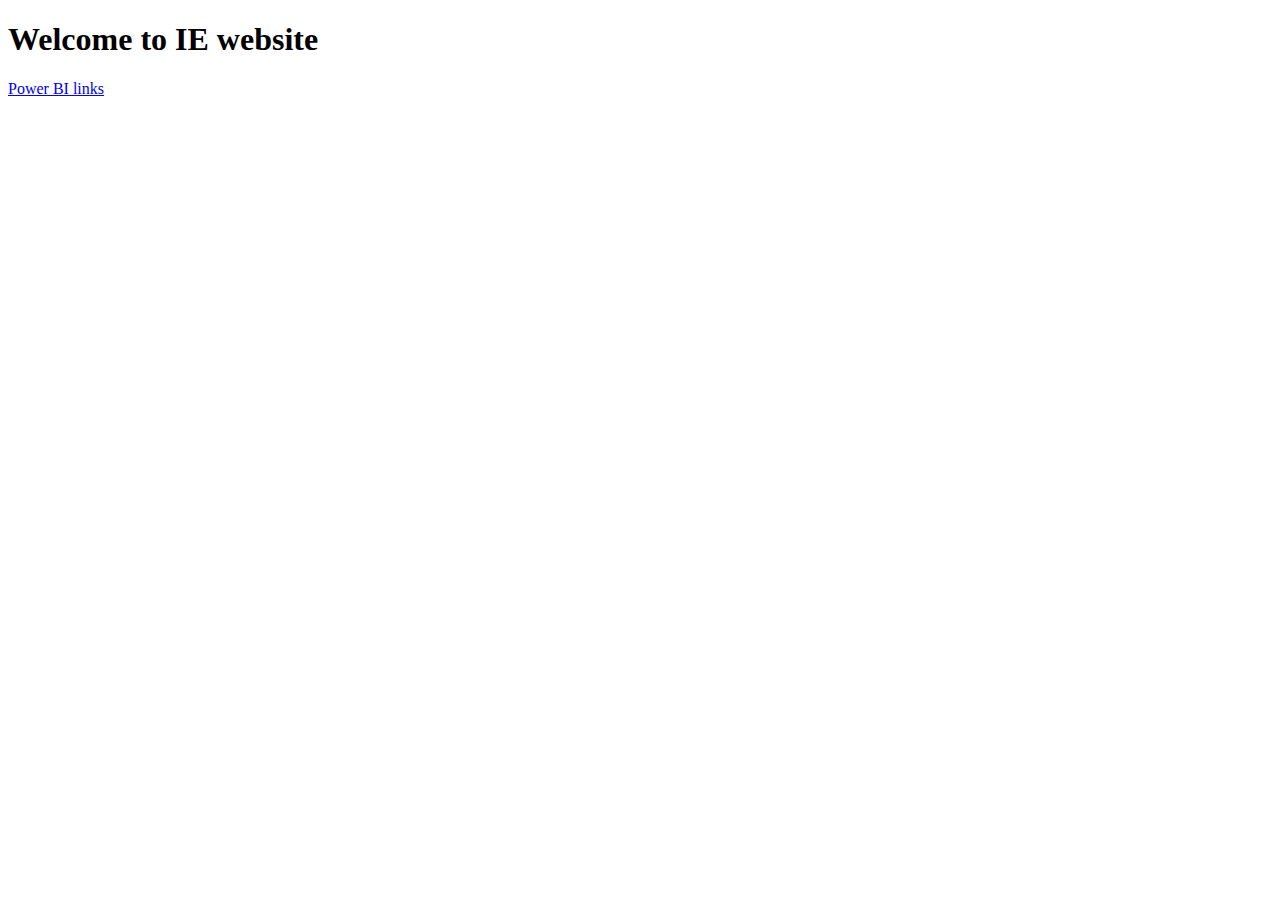
<file: index.html>
<!DOCTYPE html>
<html lang="vi">
<head>
    <meta charset="UTF-8">
    <meta name="viewport" content="width=device-width, initial-scale=1.0">
    <title>IE website</title>
</head>
<body>
    <h1>Welcome to IE website</h1>
    <!-- <a href="/page1.html"> Page1</a> -->
    <a href="/powerbi_link.html"> Power BI links</a>
    <!-- <a href="/sql_stream_dashboard/frontend/build/index.html"> Dash board</a> -->
</body>
</html>
</file>
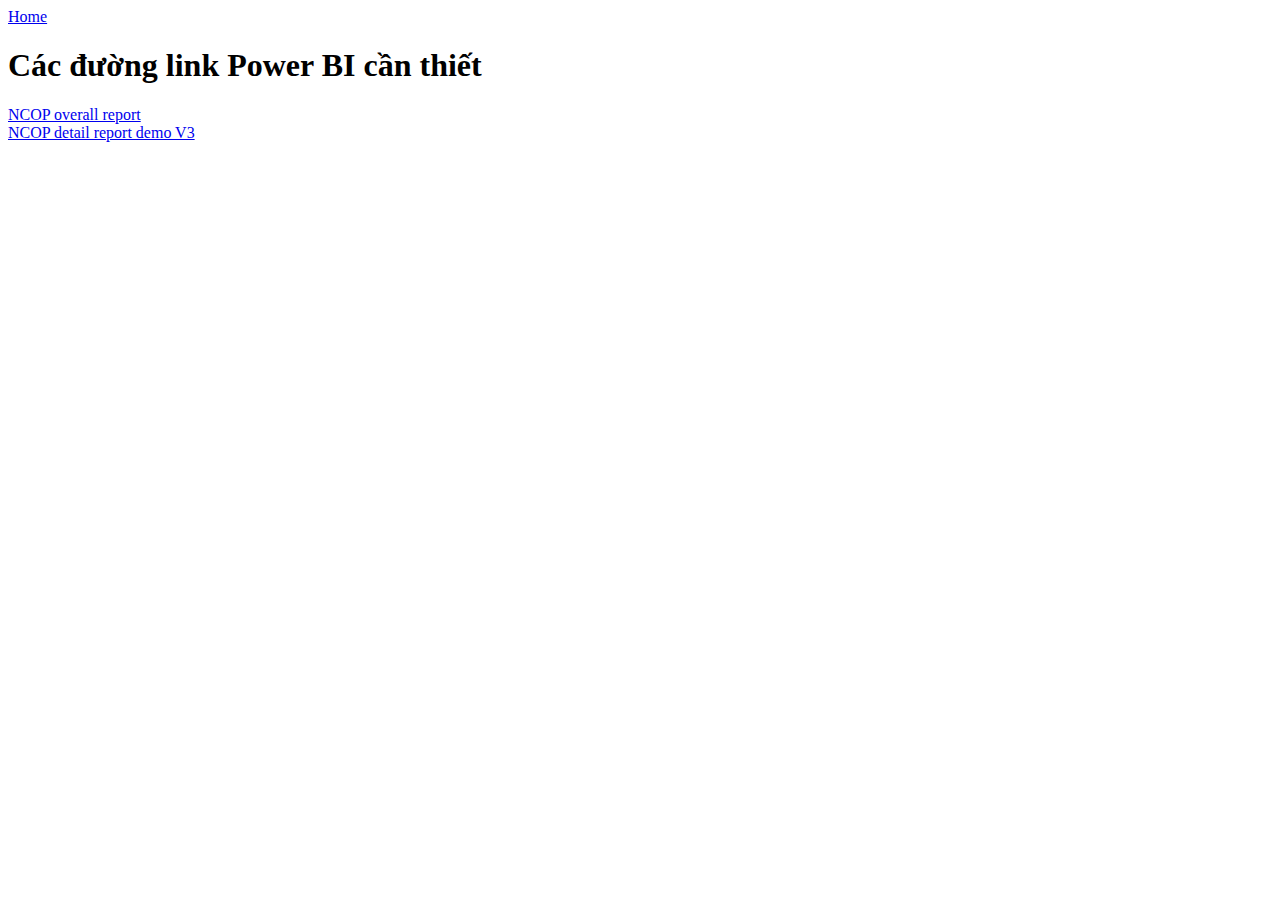
<file: powerbi_link.html>
<!DOCTYPE html>
<html lang="vi">
<head>
    <meta charset="UTF-8">
    <meta name="viewport" content="width=device-width, initial-scale=1.0">
    <title>Power BI links</title>
</head>
<body>
    <a href="index.html">Home</a>
    <h1>Các đường link Power BI cần thiết</h1>
        <a href="https://app.powerbi.com/view?r=eyJrIjoiZGZjYWQ5ZjYtNThmNC00OTNhLWFlMDMtODAzM2Q4NTI0NGI2IiwidCI6IjE5ZmI1ZDI3LWI2MjktNDA1Ni04N2QwLThhOGEzOWE4Mjc2MiIsImMiOjEwfQ%3D%3D&refresh=1" target="_blank">NCOP overall report</a><br>
        <a href="https://app.powerbi.com/view?r=eyJrIjoiNjI2MDdhZWUtYzg0Yi00NjEzLTgyZDktM2M4MWI2MjExNmM1IiwidCI6IjE5ZmI1ZDI3LWI2MjktNDA1Ni04N2QwLThhOGEzOWE4Mjc2MiIsImMiOjEwfQ%3D%3D&refresh=1" target="_blank">NCOP detail report demo V3</a>
</body>
</html>
</file>
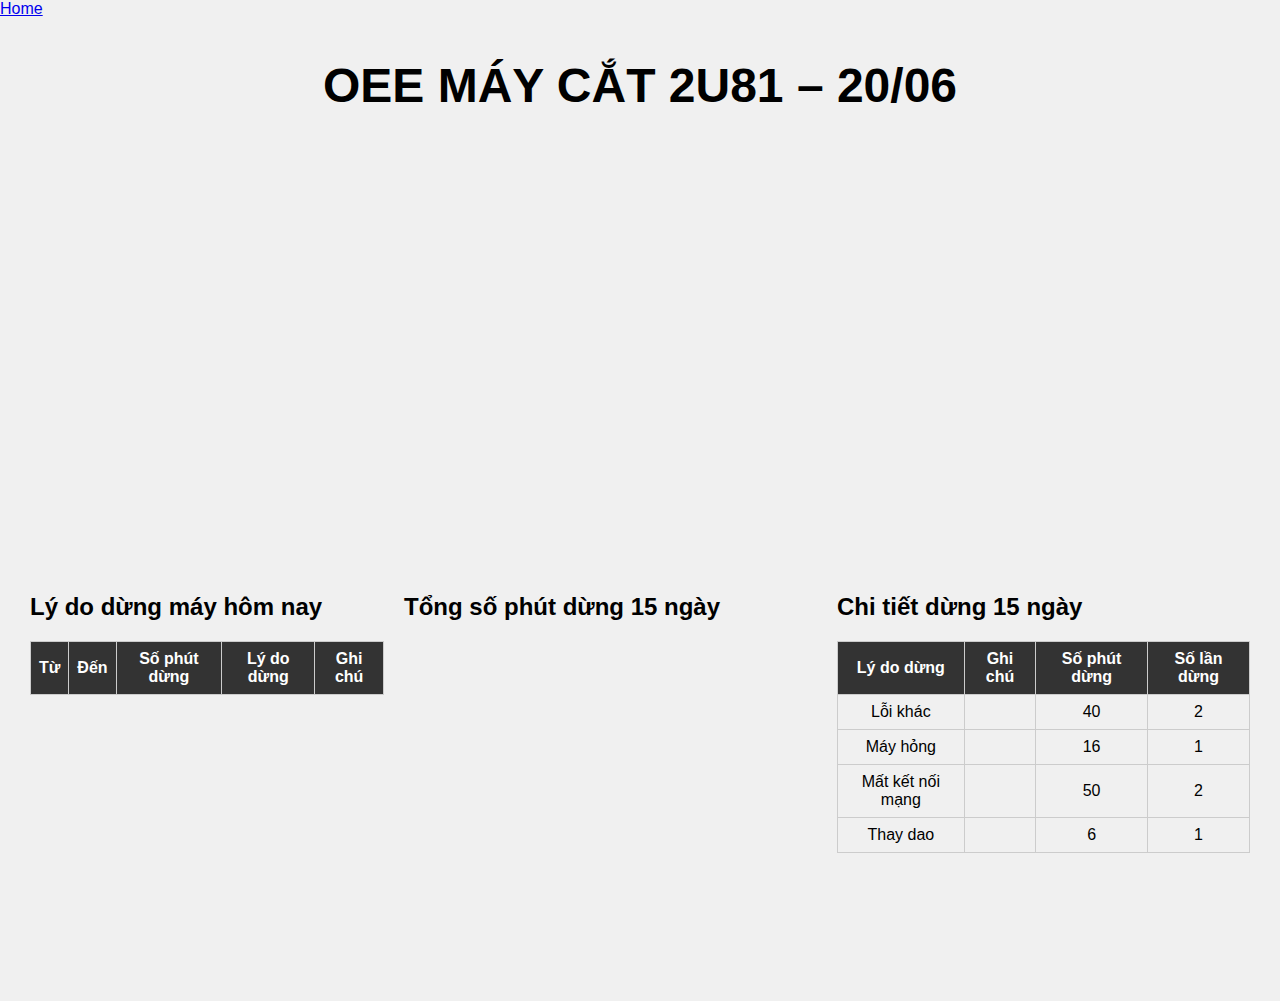
<file: html/cutter_2u81.html>
<!DOCTYPE html>
<html>
  <head>
    <meta charset="utf-8" />
    <title>Dashboard Máy Cắt 2U81</title>
    <meta http-equiv="refresh" content="60" />
    <!-- <link rel="stylesheet" href="./style.css" /> -->
    <style>
      body {
        margin: 0;
        padding: 0;
        font-family: sans-serif;
        background: #f0f0f0;
      }
      h1 {
        text-align: center;
        margin: 20px 0;
      }
      .container {
        padding: 20px;
      }
      .row {
        display: flex;
        margin-bottom: 30px;
      }
      .col-30 {
        width: 30%;
        padding: 10px;
      }
      .col-35 {
        width: 35%;
        padding: 10px;
      }
      .col-70 {
        width: 70%;
        padding: 10px;
      }
      table {
        border-collapse: collapse;
        width: 100%;
        margin-top: 10px;
      }
      th,
      td {
        border: 1px solid #ccc;
        padding: 8px;
        text-align: center;
      }
      thead th {
        background: #333;
        color: white;
        font-size: 16px;
      }
      h2 {
        margin-top: 0;
      }
    </style>
  </head>
  <body>
    <a href="./">Home</a>
    <div class="container">
      <h1 style="font-size: 48px">OEE MÁY CẮT 2U81 – 20/06</h1>

      <!-- HÀNG 1 -->
      <div class="row">
        <div class="col-30">
          <div>
            <script type="text/javascript">
              window.PlotlyConfig = { MathJaxConfig: "local" };
            </script>
            <script
              charset="utf-8"
              src="https://cdn.plot.ly/plotly-3.0.1.min.js"
            ></script>
            <div
              id="485b14d5-bfc0-444c-a2db-51edab499ba8"
              class="plotly-graph-div"
              style="height: 400px; width: 100%"
            ></div>
            <script type="text/javascript">
              window.PLOTLYENV = window.PLOTLYENV || {};
              if (
                document.getElementById("485b14d5-bfc0-444c-a2db-51edab499ba8")
              ) {
                Plotly.newPlot(
                  "485b14d5-bfc0-444c-a2db-51edab499ba8",
                  [
                    {
                      delta: {
                        decreasing: { color: "purple" },
                        increasing: { color: "purple" },
                        reference: 70.0,
                        suffix: "%",
                        valueformat: ".1f",
                      },
                      gauge: {
                        axis: { range: [0, 100] },
                        bar: { color: "purple" },
                        steps: [
                          { color: "#ffcccc", range: [0, 62.99999999999999] },
                          {
                            color: "#fff3cd",
                            range: [62.99999999999999, 70.0],
                          },
                          { color: "#d4edda", range: [70.0, 77.0] },
                          { color: "#e5ccff", range: [77.0, 100] },
                        ],
                        threshold: {
                          line: { color: "blue", width: 4 },
                          thickness: 0.75,
                          value: 70.0,
                        },
                      },
                      mode: "gauge+number+delta",
                      number: { suffix: "%", valueformat: ".1f" },
                      value: 85.4218137254902,
                      type: "indicator",
                    },
                  ],
                  {
                    template: {
                      data: {
                        histogram2dcontour: [
                          {
                            type: "histogram2dcontour",
                            colorbar: { outlinewidth: 0, ticks: "" },
                            colorscale: [
                              [0.0, "#0d0887"],
                              [0.1111111111111111, "#46039f"],
                              [0.2222222222222222, "#7201a8"],
                              [0.3333333333333333, "#9c179e"],
                              [0.4444444444444444, "#bd3786"],
                              [0.5555555555555556, "#d8576b"],
                              [0.6666666666666666, "#ed7953"],
                              [0.7777777777777778, "#fb9f3a"],
                              [0.8888888888888888, "#fdca26"],
                              [1.0, "#f0f921"],
                            ],
                          },
                        ],
                        choropleth: [
                          {
                            type: "choropleth",
                            colorbar: { outlinewidth: 0, ticks: "" },
                          },
                        ],
                        histogram2d: [
                          {
                            type: "histogram2d",
                            colorbar: { outlinewidth: 0, ticks: "" },
                            colorscale: [
                              [0.0, "#0d0887"],
                              [0.1111111111111111, "#46039f"],
                              [0.2222222222222222, "#7201a8"],
                              [0.3333333333333333, "#9c179e"],
                              [0.4444444444444444, "#bd3786"],
                              [0.5555555555555556, "#d8576b"],
                              [0.6666666666666666, "#ed7953"],
                              [0.7777777777777778, "#fb9f3a"],
                              [0.8888888888888888, "#fdca26"],
                              [1.0, "#f0f921"],
                            ],
                          },
                        ],
                        heatmap: [
                          {
                            type: "heatmap",
                            colorbar: { outlinewidth: 0, ticks: "" },
                            colorscale: [
                              [0.0, "#0d0887"],
                              [0.1111111111111111, "#46039f"],
                              [0.2222222222222222, "#7201a8"],
                              [0.3333333333333333, "#9c179e"],
                              [0.4444444444444444, "#bd3786"],
                              [0.5555555555555556, "#d8576b"],
                              [0.6666666666666666, "#ed7953"],
                              [0.7777777777777778, "#fb9f3a"],
                              [0.8888888888888888, "#fdca26"],
                              [1.0, "#f0f921"],
                            ],
                          },
                        ],
                        contourcarpet: [
                          {
                            type: "contourcarpet",
                            colorbar: { outlinewidth: 0, ticks: "" },
                          },
                        ],
                        contour: [
                          {
                            type: "contour",
                            colorbar: { outlinewidth: 0, ticks: "" },
                            colorscale: [
                              [0.0, "#0d0887"],
                              [0.1111111111111111, "#46039f"],
                              [0.2222222222222222, "#7201a8"],
                              [0.3333333333333333, "#9c179e"],
                              [0.4444444444444444, "#bd3786"],
                              [0.5555555555555556, "#d8576b"],
                              [0.6666666666666666, "#ed7953"],
                              [0.7777777777777778, "#fb9f3a"],
                              [0.8888888888888888, "#fdca26"],
                              [1.0, "#f0f921"],
                            ],
                          },
                        ],
                        surface: [
                          {
                            type: "surface",
                            colorbar: { outlinewidth: 0, ticks: "" },
                            colorscale: [
                              [0.0, "#0d0887"],
                              [0.1111111111111111, "#46039f"],
                              [0.2222222222222222, "#7201a8"],
                              [0.3333333333333333, "#9c179e"],
                              [0.4444444444444444, "#bd3786"],
                              [0.5555555555555556, "#d8576b"],
                              [0.6666666666666666, "#ed7953"],
                              [0.7777777777777778, "#fb9f3a"],
                              [0.8888888888888888, "#fdca26"],
                              [1.0, "#f0f921"],
                            ],
                          },
                        ],
                        mesh3d: [
                          {
                            type: "mesh3d",
                            colorbar: { outlinewidth: 0, ticks: "" },
                          },
                        ],
                        scatter: [
                          {
                            fillpattern: {
                              fillmode: "overlay",
                              size: 10,
                              solidity: 0.2,
                            },
                            type: "scatter",
                          },
                        ],
                        parcoords: [
                          {
                            type: "parcoords",
                            line: { colorbar: { outlinewidth: 0, ticks: "" } },
                          },
                        ],
                        scatterpolargl: [
                          {
                            type: "scatterpolargl",
                            marker: {
                              colorbar: { outlinewidth: 0, ticks: "" },
                            },
                          },
                        ],
                        bar: [
                          {
                            error_x: { color: "#2a3f5f" },
                            error_y: { color: "#2a3f5f" },
                            marker: {
                              line: { color: "#E5ECF6", width: 0.5 },
                              pattern: {
                                fillmode: "overlay",
                                size: 10,
                                solidity: 0.2,
                              },
                            },
                            type: "bar",
                          },
                        ],
                        scattergeo: [
                          {
                            type: "scattergeo",
                            marker: {
                              colorbar: { outlinewidth: 0, ticks: "" },
                            },
                          },
                        ],
                        scatterpolar: [
                          {
                            type: "scatterpolar",
                            marker: {
                              colorbar: { outlinewidth: 0, ticks: "" },
                            },
                          },
                        ],
                        histogram: [
                          {
                            marker: {
                              pattern: {
                                fillmode: "overlay",
                                size: 10,
                                solidity: 0.2,
                              },
                            },
                            type: "histogram",
                          },
                        ],
                        scattergl: [
                          {
                            type: "scattergl",
                            marker: {
                              colorbar: { outlinewidth: 0, ticks: "" },
                            },
                          },
                        ],
                        scatter3d: [
                          {
                            type: "scatter3d",
                            line: { colorbar: { outlinewidth: 0, ticks: "" } },
                            marker: {
                              colorbar: { outlinewidth: 0, ticks: "" },
                            },
                          },
                        ],
                        scattermap: [
                          {
                            type: "scattermap",
                            marker: {
                              colorbar: { outlinewidth: 0, ticks: "" },
                            },
                          },
                        ],
                        scattermapbox: [
                          {
                            type: "scattermapbox",
                            marker: {
                              colorbar: { outlinewidth: 0, ticks: "" },
                            },
                          },
                        ],
                        scatterternary: [
                          {
                            type: "scatterternary",
                            marker: {
                              colorbar: { outlinewidth: 0, ticks: "" },
                            },
                          },
                        ],
                        scattercarpet: [
                          {
                            type: "scattercarpet",
                            marker: {
                              colorbar: { outlinewidth: 0, ticks: "" },
                            },
                          },
                        ],
                        carpet: [
                          {
                            aaxis: {
                              endlinecolor: "#2a3f5f",
                              gridcolor: "white",
                              linecolor: "white",
                              minorgridcolor: "white",
                              startlinecolor: "#2a3f5f",
                            },
                            baxis: {
                              endlinecolor: "#2a3f5f",
                              gridcolor: "white",
                              linecolor: "white",
                              minorgridcolor: "white",
                              startlinecolor: "#2a3f5f",
                            },
                            type: "carpet",
                          },
                        ],
                        table: [
                          {
                            cells: {
                              fill: { color: "#EBF0F8" },
                              line: { color: "white" },
                            },
                            header: {
                              fill: { color: "#C8D4E3" },
                              line: { color: "white" },
                            },
                            type: "table",
                          },
                        ],
                        barpolar: [
                          {
                            marker: {
                              line: { color: "#E5ECF6", width: 0.5 },
                              pattern: {
                                fillmode: "overlay",
                                size: 10,
                                solidity: 0.2,
                              },
                            },
                            type: "barpolar",
                          },
                        ],
                        pie: [{ automargin: true, type: "pie" }],
                      },
                      layout: {
                        autotypenumbers: "strict",
                        colorway: [
                          "#636efa",
                          "#EF553B",
                          "#00cc96",
                          "#ab63fa",
                          "#FFA15A",
                          "#19d3f3",
                          "#FF6692",
                          "#B6E880",
                          "#FF97FF",
                          "#FECB52",
                        ],
                        font: { color: "#2a3f5f" },
                        hovermode: "closest",
                        hoverlabel: { align: "left" },
                        paper_bgcolor: "white",
                        plot_bgcolor: "#E5ECF6",
                        polar: {
                          bgcolor: "#E5ECF6",
                          angularaxis: {
                            gridcolor: "white",
                            linecolor: "white",
                            ticks: "",
                          },
                          radialaxis: {
                            gridcolor: "white",
                            linecolor: "white",
                            ticks: "",
                          },
                        },
                        ternary: {
                          bgcolor: "#E5ECF6",
                          aaxis: {
                            gridcolor: "white",
                            linecolor: "white",
                            ticks: "",
                          },
                          baxis: {
                            gridcolor: "white",
                            linecolor: "white",
                            ticks: "",
                          },
                          caxis: {
                            gridcolor: "white",
                            linecolor: "white",
                            ticks: "",
                          },
                        },
                        coloraxis: { colorbar: { outlinewidth: 0, ticks: "" } },
                        colorscale: {
                          sequential: [
                            [0.0, "#0d0887"],
                            [0.1111111111111111, "#46039f"],
                            [0.2222222222222222, "#7201a8"],
                            [0.3333333333333333, "#9c179e"],
                            [0.4444444444444444, "#bd3786"],
                            [0.5555555555555556, "#d8576b"],
                            [0.6666666666666666, "#ed7953"],
                            [0.7777777777777778, "#fb9f3a"],
                            [0.8888888888888888, "#fdca26"],
                            [1.0, "#f0f921"],
                          ],
                          sequentialminus: [
                            [0.0, "#0d0887"],
                            [0.1111111111111111, "#46039f"],
                            [0.2222222222222222, "#7201a8"],
                            [0.3333333333333333, "#9c179e"],
                            [0.4444444444444444, "#bd3786"],
                            [0.5555555555555556, "#d8576b"],
                            [0.6666666666666666, "#ed7953"],
                            [0.7777777777777778, "#fb9f3a"],
                            [0.8888888888888888, "#fdca26"],
                            [1.0, "#f0f921"],
                          ],
                          diverging: [
                            [0, "#8e0152"],
                            [0.1, "#c51b7d"],
                            [0.2, "#de77ae"],
                            [0.3, "#f1b6da"],
                            [0.4, "#fde0ef"],
                            [0.5, "#f7f7f7"],
                            [0.6, "#e6f5d0"],
                            [0.7, "#b8e186"],
                            [0.8, "#7fbc41"],
                            [0.9, "#4d9221"],
                            [1, "#276419"],
                          ],
                        },
                        xaxis: {
                          gridcolor: "white",
                          linecolor: "white",
                          ticks: "",
                          title: { standoff: 15 },
                          zerolinecolor: "white",
                          automargin: true,
                          zerolinewidth: 2,
                        },
                        yaxis: {
                          gridcolor: "white",
                          linecolor: "white",
                          ticks: "",
                          title: { standoff: 15 },
                          zerolinecolor: "white",
                          automargin: true,
                          zerolinewidth: 2,
                        },
                        scene: {
                          xaxis: {
                            backgroundcolor: "#E5ECF6",
                            gridcolor: "white",
                            linecolor: "white",
                            showbackground: true,
                            ticks: "",
                            zerolinecolor: "white",
                            gridwidth: 2,
                          },
                          yaxis: {
                            backgroundcolor: "#E5ECF6",
                            gridcolor: "white",
                            linecolor: "white",
                            showbackground: true,
                            ticks: "",
                            zerolinecolor: "white",
                            gridwidth: 2,
                          },
                          zaxis: {
                            backgroundcolor: "#E5ECF6",
                            gridcolor: "white",
                            linecolor: "white",
                            showbackground: true,
                            ticks: "",
                            zerolinecolor: "white",
                            gridwidth: 2,
                          },
                        },
                        shapedefaults: { line: { color: "#2a3f5f" } },
                        annotationdefaults: {
                          arrowcolor: "#2a3f5f",
                          arrowhead: 0,
                          arrowwidth: 1,
                        },
                        geo: {
                          bgcolor: "white",
                          landcolor: "#E5ECF6",
                          subunitcolor: "white",
                          showland: true,
                          showlakes: true,
                          lakecolor: "white",
                        },
                        title: { x: 0.05 },
                        mapbox: { style: "light" },
                      },
                    },
                    title: {
                      font: { size: 40 },
                      text: "\u003cb\u003eOEE 20\u002f06 17:36\u003c\u002fb\u003e",
                      x: 0.5,
                      xanchor: "center",
                    },
                    height: 400,
                  },
                  { responsive: true }
                );
              }
            </script>
          </div>
        </div>
        <div class="col-70">
          <div>
            <div
              id="41385a6c-be7d-426d-b369-758bde62c39f"
              class="plotly-graph-div"
              style="height: 400px; width: 100%"
            ></div>
            <script type="text/javascript">
              window.PLOTLYENV = window.PLOTLYENV || {};
              if (
                document.getElementById("41385a6c-be7d-426d-b369-758bde62c39f")
              ) {
                Plotly.newPlot(
                  "41385a6c-be7d-426d-b369-758bde62c39f",
                  [
                    {
                      marker: { color: "lightblue" },
                      text: {
                        dtype: "f8",
                        bdata:
                          "AAAAAACASUAAAAAAAIBGQAAAAAAAAEJAAAAAAAAAR0AAAAAAAABEQAAAAAAAAEZAAAAAAAAAQkAAAAAAAABDQAAAAAAAAEBAAAAAAAAAREAAAAAAAIBKQAAAAAAAgERAAAAAAAAAREA=",
                      },
                      textfont: { color: "black", size: 20 },
                      textposition: "inside",
                      x: [
                        "06\u002f06",
                        "07\u002f06",
                        "09\u002f06",
                        "10\u002f06",
                        "11\u002f06",
                        "12\u002f06",
                        "13\u002f06",
                        "14\u002f06",
                        "16\u002f06",
                        "17\u002f06",
                        "18\u002f06",
                        "19\u002f06",
                        "20\u002f06",
                      ],
                      y: { dtype: "i1", bdata: "My0kLigsJCYgKDUpKA==" },
                      yaxis: "y",
                      type: "bar",
                    },
                    {
                      line: { color: "gray", width: 2 },
                      marker: {
                        color: [
                          "green",
                          "purple",
                          "purple",
                          "purple",
                          "purple",
                          "green",
                          "green",
                          "green",
                          "green",
                          "green",
                          "green",
                          "purple",
                          "purple",
                        ],
                        size: 20,
                      },
                      mode: "markers+lines+text",
                      text: [
                        "72.2%",
                        "80.4%",
                        "82.8%",
                        "82.1%",
                        "81.4%",
                        "78.0%",
                        "77.4%",
                        "79.5%",
                        "71.9%",
                        "78.1%",
                        "79.0%",
                        "85.7%",
                        "85.4%",
                      ],
                      textfont: { color: "black", size: 20 },
                      textposition: "top center",
                      x: [
                        "06\u002f06",
                        "07\u002f06",
                        "09\u002f06",
                        "10\u002f06",
                        "11\u002f06",
                        "12\u002f06",
                        "13\u002f06",
                        "14\u002f06",
                        "16\u002f06",
                        "17\u002f06",
                        "18\u002f06",
                        "19\u002f06",
                        "20\u002f06",
                      ],
                      y: {
                        dtype: "f8",
                        bdata:
                          "L53HYYkNUkBRlDi76xpUQD1A8vmEsFRAPKlbJUyHVECpt3Igf1lUQAM3520CfVNA\u002fXTy\u002feBbU0BB3VAfWeBTQD+rvNg+\u002fFFAE7dCcSuEU0Czdeg3W79TQIN06VTTa1VA\u002f\u002f7+\u002fv5aVUA=",
                      },
                      yaxis: "y2",
                      type: "scatter",
                    },
                  ],
                  {
                    template: {
                      data: {
                        barpolar: [
                          {
                            marker: {
                              line: { color: "white", width: 0.5 },
                              pattern: {
                                fillmode: "overlay",
                                size: 10,
                                solidity: 0.2,
                              },
                            },
                            type: "barpolar",
                          },
                        ],
                        bar: [
                          {
                            error_x: { color: "#2a3f5f" },
                            error_y: { color: "#2a3f5f" },
                            marker: {
                              line: { color: "white", width: 0.5 },
                              pattern: {
                                fillmode: "overlay",
                                size: 10,
                                solidity: 0.2,
                              },
                            },
                            type: "bar",
                          },
                        ],
                        carpet: [
                          {
                            aaxis: {
                              endlinecolor: "#2a3f5f",
                              gridcolor: "#C8D4E3",
                              linecolor: "#C8D4E3",
                              minorgridcolor: "#C8D4E3",
                              startlinecolor: "#2a3f5f",
                            },
                            baxis: {
                              endlinecolor: "#2a3f5f",
                              gridcolor: "#C8D4E3",
                              linecolor: "#C8D4E3",
                              minorgridcolor: "#C8D4E3",
                              startlinecolor: "#2a3f5f",
                            },
                            type: "carpet",
                          },
                        ],
                        choropleth: [
                          {
                            colorbar: { outlinewidth: 0, ticks: "" },
                            type: "choropleth",
                          },
                        ],
                        contourcarpet: [
                          {
                            colorbar: { outlinewidth: 0, ticks: "" },
                            type: "contourcarpet",
                          },
                        ],
                        contour: [
                          {
                            colorbar: { outlinewidth: 0, ticks: "" },
                            colorscale: [
                              [0.0, "#0d0887"],
                              [0.1111111111111111, "#46039f"],
                              [0.2222222222222222, "#7201a8"],
                              [0.3333333333333333, "#9c179e"],
                              [0.4444444444444444, "#bd3786"],
                              [0.5555555555555556, "#d8576b"],
                              [0.6666666666666666, "#ed7953"],
                              [0.7777777777777778, "#fb9f3a"],
                              [0.8888888888888888, "#fdca26"],
                              [1.0, "#f0f921"],
                            ],
                            type: "contour",
                          },
                        ],
                        heatmap: [
                          {
                            colorbar: { outlinewidth: 0, ticks: "" },
                            colorscale: [
                              [0.0, "#0d0887"],
                              [0.1111111111111111, "#46039f"],
                              [0.2222222222222222, "#7201a8"],
                              [0.3333333333333333, "#9c179e"],
                              [0.4444444444444444, "#bd3786"],
                              [0.5555555555555556, "#d8576b"],
                              [0.6666666666666666, "#ed7953"],
                              [0.7777777777777778, "#fb9f3a"],
                              [0.8888888888888888, "#fdca26"],
                              [1.0, "#f0f921"],
                            ],
                            type: "heatmap",
                          },
                        ],
                        histogram2dcontour: [
                          {
                            colorbar: { outlinewidth: 0, ticks: "" },
                            colorscale: [
                              [0.0, "#0d0887"],
                              [0.1111111111111111, "#46039f"],
                              [0.2222222222222222, "#7201a8"],
                              [0.3333333333333333, "#9c179e"],
                              [0.4444444444444444, "#bd3786"],
                              [0.5555555555555556, "#d8576b"],
                              [0.6666666666666666, "#ed7953"],
                              [0.7777777777777778, "#fb9f3a"],
                              [0.8888888888888888, "#fdca26"],
                              [1.0, "#f0f921"],
                            ],
                            type: "histogram2dcontour",
                          },
                        ],
                        histogram2d: [
                          {
                            colorbar: { outlinewidth: 0, ticks: "" },
                            colorscale: [
                              [0.0, "#0d0887"],
                              [0.1111111111111111, "#46039f"],
                              [0.2222222222222222, "#7201a8"],
                              [0.3333333333333333, "#9c179e"],
                              [0.4444444444444444, "#bd3786"],
                              [0.5555555555555556, "#d8576b"],
                              [0.6666666666666666, "#ed7953"],
                              [0.7777777777777778, "#fb9f3a"],
                              [0.8888888888888888, "#fdca26"],
                              [1.0, "#f0f921"],
                            ],
                            type: "histogram2d",
                          },
                        ],
                        histogram: [
                          {
                            marker: {
                              pattern: {
                                fillmode: "overlay",
                                size: 10,
                                solidity: 0.2,
                              },
                            },
                            type: "histogram",
                          },
                        ],
                        mesh3d: [
                          {
                            colorbar: { outlinewidth: 0, ticks: "" },
                            type: "mesh3d",
                          },
                        ],
                        parcoords: [
                          {
                            line: { colorbar: { outlinewidth: 0, ticks: "" } },
                            type: "parcoords",
                          },
                        ],
                        pie: [{ automargin: true, type: "pie" }],
                        scatter3d: [
                          {
                            line: { colorbar: { outlinewidth: 0, ticks: "" } },
                            marker: {
                              colorbar: { outlinewidth: 0, ticks: "" },
                            },
                            type: "scatter3d",
                          },
                        ],
                        scattercarpet: [
                          {
                            marker: {
                              colorbar: { outlinewidth: 0, ticks: "" },
                            },
                            type: "scattercarpet",
                          },
                        ],
                        scattergeo: [
                          {
                            marker: {
                              colorbar: { outlinewidth: 0, ticks: "" },
                            },
                            type: "scattergeo",
                          },
                        ],
                        scattergl: [
                          {
                            marker: {
                              colorbar: { outlinewidth: 0, ticks: "" },
                            },
                            type: "scattergl",
                          },
                        ],
                        scattermapbox: [
                          {
                            marker: {
                              colorbar: { outlinewidth: 0, ticks: "" },
                            },
                            type: "scattermapbox",
                          },
                        ],
                        scattermap: [
                          {
                            marker: {
                              colorbar: { outlinewidth: 0, ticks: "" },
                            },
                            type: "scattermap",
                          },
                        ],
                        scatterpolargl: [
                          {
                            marker: {
                              colorbar: { outlinewidth: 0, ticks: "" },
                            },
                            type: "scatterpolargl",
                          },
                        ],
                        scatterpolar: [
                          {
                            marker: {
                              colorbar: { outlinewidth: 0, ticks: "" },
                            },
                            type: "scatterpolar",
                          },
                        ],
                        scatter: [
                          {
                            fillpattern: {
                              fillmode: "overlay",
                              size: 10,
                              solidity: 0.2,
                            },
                            type: "scatter",
                          },
                        ],
                        scatterternary: [
                          {
                            marker: {
                              colorbar: { outlinewidth: 0, ticks: "" },
                            },
                            type: "scatterternary",
                          },
                        ],
                        surface: [
                          {
                            colorbar: { outlinewidth: 0, ticks: "" },
                            colorscale: [
                              [0.0, "#0d0887"],
                              [0.1111111111111111, "#46039f"],
                              [0.2222222222222222, "#7201a8"],
                              [0.3333333333333333, "#9c179e"],
                              [0.4444444444444444, "#bd3786"],
                              [0.5555555555555556, "#d8576b"],
                              [0.6666666666666666, "#ed7953"],
                              [0.7777777777777778, "#fb9f3a"],
                              [0.8888888888888888, "#fdca26"],
                              [1.0, "#f0f921"],
                            ],
                            type: "surface",
                          },
                        ],
                        table: [
                          {
                            cells: {
                              fill: { color: "#EBF0F8" },
                              line: { color: "white" },
                            },
                            header: {
                              fill: { color: "#C8D4E3" },
                              line: { color: "white" },
                            },
                            type: "table",
                          },
                        ],
                      },
                      layout: {
                        annotationdefaults: {
                          arrowcolor: "#2a3f5f",
                          arrowhead: 0,
                          arrowwidth: 1,
                        },
                        autotypenumbers: "strict",
                        coloraxis: { colorbar: { outlinewidth: 0, ticks: "" } },
                        colorscale: {
                          diverging: [
                            [0, "#8e0152"],
                            [0.1, "#c51b7d"],
                            [0.2, "#de77ae"],
                            [0.3, "#f1b6da"],
                            [0.4, "#fde0ef"],
                            [0.5, "#f7f7f7"],
                            [0.6, "#e6f5d0"],
                            [0.7, "#b8e186"],
                            [0.8, "#7fbc41"],
                            [0.9, "#4d9221"],
                            [1, "#276419"],
                          ],
                          sequential: [
                            [0.0, "#0d0887"],
                            [0.1111111111111111, "#46039f"],
                            [0.2222222222222222, "#7201a8"],
                            [0.3333333333333333, "#9c179e"],
                            [0.4444444444444444, "#bd3786"],
                            [0.5555555555555556, "#d8576b"],
                            [0.6666666666666666, "#ed7953"],
                            [0.7777777777777778, "#fb9f3a"],
                            [0.8888888888888888, "#fdca26"],
                            [1.0, "#f0f921"],
                          ],
                          sequentialminus: [
                            [0.0, "#0d0887"],
                            [0.1111111111111111, "#46039f"],
                            [0.2222222222222222, "#7201a8"],
                            [0.3333333333333333, "#9c179e"],
                            [0.4444444444444444, "#bd3786"],
                            [0.5555555555555556, "#d8576b"],
                            [0.6666666666666666, "#ed7953"],
                            [0.7777777777777778, "#fb9f3a"],
                            [0.8888888888888888, "#fdca26"],
                            [1.0, "#f0f921"],
                          ],
                        },
                        colorway: [
                          "#636efa",
                          "#EF553B",
                          "#00cc96",
                          "#ab63fa",
                          "#FFA15A",
                          "#19d3f3",
                          "#FF6692",
                          "#B6E880",
                          "#FF97FF",
                          "#FECB52",
                        ],
                        font: { color: "#2a3f5f" },
                        geo: {
                          bgcolor: "white",
                          lakecolor: "white",
                          landcolor: "white",
                          showlakes: true,
                          showland: true,
                          subunitcolor: "#C8D4E3",
                        },
                        hoverlabel: { align: "left" },
                        hovermode: "closest",
                        mapbox: { style: "light" },
                        paper_bgcolor: "white",
                        plot_bgcolor: "white",
                        polar: {
                          angularaxis: {
                            gridcolor: "#EBF0F8",
                            linecolor: "#EBF0F8",
                            ticks: "",
                          },
                          bgcolor: "white",
                          radialaxis: {
                            gridcolor: "#EBF0F8",
                            linecolor: "#EBF0F8",
                            ticks: "",
                          },
                        },
                        scene: {
                          xaxis: {
                            backgroundcolor: "white",
                            gridcolor: "#DFE8F3",
                            gridwidth: 2,
                            linecolor: "#EBF0F8",
                            showbackground: true,
                            ticks: "",
                            zerolinecolor: "#EBF0F8",
                          },
                          yaxis: {
                            backgroundcolor: "white",
                            gridcolor: "#DFE8F3",
                            gridwidth: 2,
                            linecolor: "#EBF0F8",
                            showbackground: true,
                            ticks: "",
                            zerolinecolor: "#EBF0F8",
                          },
                          zaxis: {
                            backgroundcolor: "white",
                            gridcolor: "#DFE8F3",
                            gridwidth: 2,
                            linecolor: "#EBF0F8",
                            showbackground: true,
                            ticks: "",
                            zerolinecolor: "#EBF0F8",
                          },
                        },
                        shapedefaults: { line: { color: "#2a3f5f" } },
                        ternary: {
                          aaxis: {
                            gridcolor: "#DFE8F3",
                            linecolor: "#A2B1C6",
                            ticks: "",
                          },
                          baxis: {
                            gridcolor: "#DFE8F3",
                            linecolor: "#A2B1C6",
                            ticks: "",
                          },
                          bgcolor: "white",
                          caxis: {
                            gridcolor: "#DFE8F3",
                            linecolor: "#A2B1C6",
                            ticks: "",
                          },
                        },
                        title: { x: 0.05 },
                        xaxis: {
                          automargin: true,
                          gridcolor: "#EBF0F8",
                          linecolor: "#EBF0F8",
                          ticks: "",
                          title: { standoff: 15 },
                          zerolinecolor: "#EBF0F8",
                          zerolinewidth: 2,
                        },
                        yaxis: {
                          automargin: true,
                          gridcolor: "#EBF0F8",
                          linecolor: "#EBF0F8",
                          ticks: "",
                          title: { standoff: 15 },
                          zerolinecolor: "#EBF0F8",
                          zerolinewidth: 2,
                        },
                      },
                    },
                    title: {
                      font: { size: 32 },
                      text: "T\u1ed5ng s\u1ed1 b\u00e0n c\u1eaft v\u00e0 %OEE 15 ng\u00e0y",
                    },
                    xaxis: { tickfont: { size: 15 } },
                    yaxis: {
                      title: { text: "T\u1ed5ng s\u1ed1 b\u00e0n c\u1eaft" },
                      range: [0, 106],
                    },
                    yaxis2: {
                      title: { text: "% OEE" },
                      overlaying: "y",
                      side: "right",
                      range: [0, 120],
                    },
                    showlegend: false,
                    height: 400,
                  },
                  { responsive: true }
                );
              }
            </script>
          </div>
        </div>
      </div>

      <!-- HÀNG 2 -->
      <div class="row">
        <div class="col-30">
          <h2>Lý do dừng máy hôm nay</h2>
          <table border="1" class="dataframe table">
            <thead>
              <tr style="text-align: right">
                <th>Từ</th>
                <th>Đến</th>
                <th>Số phút dừng</th>
                <th>Lý do dừng</th>
                <th>Ghi chú</th>
              </tr>
            </thead>
            <tbody></tbody>
          </table>
        </div>
        <div class="col-35">
          <h2>Tổng số phút dừng 15 ngày</h2>
          <div>
            <div
              id="30163d91-45c7-4d93-b9a8-4e6e5abee24d"
              class="plotly-graph-div"
              style="height: 300px; width: 100%"
            ></div>
            <script type="text/javascript">
              window.PLOTLYENV = window.PLOTLYENV || {};
              if (
                document.getElementById("30163d91-45c7-4d93-b9a8-4e6e5abee24d")
              ) {
                Plotly.newPlot(
                  "30163d91-45c7-4d93-b9a8-4e6e5abee24d",
                  [
                    {
                      customdata: { dtype: "i1", bdata: "AgECAQ==" },
                      hovertemplate:
                        "\u003cb\u003e%{label}\u003c\u002fb\u003e\u003cbr\u003e%{value} ph\u00fat\u003cbr\u003e%{customdata} l\u1ea7n",
                      labels: [
                        "L\u1ed7i kh\u00e1c",
                        "M\u00e1y h\u1ecfng",
                        "M\u1ea5t k\u1ebft n\u1ed1i m\u1ea1ng",
                        "Thay dao",
                      ],
                      marker: { line: { color: "#000", width: 1 } },
                      textfont: { size: 20 },
                      textinfo: "label+percent",
                      values: { dtype: "i1", bdata: "KBAyBg==" },
                      type: "pie",
                    },
                  ],
                  {
                    template: {
                      data: {
                        histogram2dcontour: [
                          {
                            type: "histogram2dcontour",
                            colorbar: { outlinewidth: 0, ticks: "" },
                            colorscale: [
                              [0.0, "#0d0887"],
                              [0.1111111111111111, "#46039f"],
                              [0.2222222222222222, "#7201a8"],
                              [0.3333333333333333, "#9c179e"],
                              [0.4444444444444444, "#bd3786"],
                              [0.5555555555555556, "#d8576b"],
                              [0.6666666666666666, "#ed7953"],
                              [0.7777777777777778, "#fb9f3a"],
                              [0.8888888888888888, "#fdca26"],
                              [1.0, "#f0f921"],
                            ],
                          },
                        ],
                        choropleth: [
                          {
                            type: "choropleth",
                            colorbar: { outlinewidth: 0, ticks: "" },
                          },
                        ],
                        histogram2d: [
                          {
                            type: "histogram2d",
                            colorbar: { outlinewidth: 0, ticks: "" },
                            colorscale: [
                              [0.0, "#0d0887"],
                              [0.1111111111111111, "#46039f"],
                              [0.2222222222222222, "#7201a8"],
                              [0.3333333333333333, "#9c179e"],
                              [0.4444444444444444, "#bd3786"],
                              [0.5555555555555556, "#d8576b"],
                              [0.6666666666666666, "#ed7953"],
                              [0.7777777777777778, "#fb9f3a"],
                              [0.8888888888888888, "#fdca26"],
                              [1.0, "#f0f921"],
                            ],
                          },
                        ],
                        heatmap: [
                          {
                            type: "heatmap",
                            colorbar: { outlinewidth: 0, ticks: "" },
                            colorscale: [
                              [0.0, "#0d0887"],
                              [0.1111111111111111, "#46039f"],
                              [0.2222222222222222, "#7201a8"],
                              [0.3333333333333333, "#9c179e"],
                              [0.4444444444444444, "#bd3786"],
                              [0.5555555555555556, "#d8576b"],
                              [0.6666666666666666, "#ed7953"],
                              [0.7777777777777778, "#fb9f3a"],
                              [0.8888888888888888, "#fdca26"],
                              [1.0, "#f0f921"],
                            ],
                          },
                        ],
                        contourcarpet: [
                          {
                            type: "contourcarpet",
                            colorbar: { outlinewidth: 0, ticks: "" },
                          },
                        ],
                        contour: [
                          {
                            type: "contour",
                            colorbar: { outlinewidth: 0, ticks: "" },
                            colorscale: [
                              [0.0, "#0d0887"],
                              [0.1111111111111111, "#46039f"],
                              [0.2222222222222222, "#7201a8"],
                              [0.3333333333333333, "#9c179e"],
                              [0.4444444444444444, "#bd3786"],
                              [0.5555555555555556, "#d8576b"],
                              [0.6666666666666666, "#ed7953"],
                              [0.7777777777777778, "#fb9f3a"],
                              [0.8888888888888888, "#fdca26"],
                              [1.0, "#f0f921"],
                            ],
                          },
                        ],
                        surface: [
                          {
                            type: "surface",
                            colorbar: { outlinewidth: 0, ticks: "" },
                            colorscale: [
                              [0.0, "#0d0887"],
                              [0.1111111111111111, "#46039f"],
                              [0.2222222222222222, "#7201a8"],
                              [0.3333333333333333, "#9c179e"],
                              [0.4444444444444444, "#bd3786"],
                              [0.5555555555555556, "#d8576b"],
                              [0.6666666666666666, "#ed7953"],
                              [0.7777777777777778, "#fb9f3a"],
                              [0.8888888888888888, "#fdca26"],
                              [1.0, "#f0f921"],
                            ],
                          },
                        ],
                        mesh3d: [
                          {
                            type: "mesh3d",
                            colorbar: { outlinewidth: 0, ticks: "" },
                          },
                        ],
                        scatter: [
                          {
                            fillpattern: {
                              fillmode: "overlay",
                              size: 10,
                              solidity: 0.2,
                            },
                            type: "scatter",
                          },
                        ],
                        parcoords: [
                          {
                            type: "parcoords",
                            line: { colorbar: { outlinewidth: 0, ticks: "" } },
                          },
                        ],
                        scatterpolargl: [
                          {
                            type: "scatterpolargl",
                            marker: {
                              colorbar: { outlinewidth: 0, ticks: "" },
                            },
                          },
                        ],
                        bar: [
                          {
                            error_x: { color: "#2a3f5f" },
                            error_y: { color: "#2a3f5f" },
                            marker: {
                              line: { color: "#E5ECF6", width: 0.5 },
                              pattern: {
                                fillmode: "overlay",
                                size: 10,
                                solidity: 0.2,
                              },
                            },
                            type: "bar",
                          },
                        ],
                        scattergeo: [
                          {
                            type: "scattergeo",
                            marker: {
                              colorbar: { outlinewidth: 0, ticks: "" },
                            },
                          },
                        ],
                        scatterpolar: [
                          {
                            type: "scatterpolar",
                            marker: {
                              colorbar: { outlinewidth: 0, ticks: "" },
                            },
                          },
                        ],
                        histogram: [
                          {
                            marker: {
                              pattern: {
                                fillmode: "overlay",
                                size: 10,
                                solidity: 0.2,
                              },
                            },
                            type: "histogram",
                          },
                        ],
                        scattergl: [
                          {
                            type: "scattergl",
                            marker: {
                              colorbar: { outlinewidth: 0, ticks: "" },
                            },
                          },
                        ],
                        scatter3d: [
                          {
                            type: "scatter3d",
                            line: { colorbar: { outlinewidth: 0, ticks: "" } },
                            marker: {
                              colorbar: { outlinewidth: 0, ticks: "" },
                            },
                          },
                        ],
                        scattermap: [
                          {
                            type: "scattermap",
                            marker: {
                              colorbar: { outlinewidth: 0, ticks: "" },
                            },
                          },
                        ],
                        scattermapbox: [
                          {
                            type: "scattermapbox",
                            marker: {
                              colorbar: { outlinewidth: 0, ticks: "" },
                            },
                          },
                        ],
                        scatterternary: [
                          {
                            type: "scatterternary",
                            marker: {
                              colorbar: { outlinewidth: 0, ticks: "" },
                            },
                          },
                        ],
                        scattercarpet: [
                          {
                            type: "scattercarpet",
                            marker: {
                              colorbar: { outlinewidth: 0, ticks: "" },
                            },
                          },
                        ],
                        carpet: [
                          {
                            aaxis: {
                              endlinecolor: "#2a3f5f",
                              gridcolor: "white",
                              linecolor: "white",
                              minorgridcolor: "white",
                              startlinecolor: "#2a3f5f",
                            },
                            baxis: {
                              endlinecolor: "#2a3f5f",
                              gridcolor: "white",
                              linecolor: "white",
                              minorgridcolor: "white",
                              startlinecolor: "#2a3f5f",
                            },
                            type: "carpet",
                          },
                        ],
                        table: [
                          {
                            cells: {
                              fill: { color: "#EBF0F8" },
                              line: { color: "white" },
                            },
                            header: {
                              fill: { color: "#C8D4E3" },
                              line: { color: "white" },
                            },
                            type: "table",
                          },
                        ],
                        barpolar: [
                          {
                            marker: {
                              line: { color: "#E5ECF6", width: 0.5 },
                              pattern: {
                                fillmode: "overlay",
                                size: 10,
                                solidity: 0.2,
                              },
                            },
                            type: "barpolar",
                          },
                        ],
                        pie: [{ automargin: true, type: "pie" }],
                      },
                      layout: {
                        autotypenumbers: "strict",
                        colorway: [
                          "#636efa",
                          "#EF553B",
                          "#00cc96",
                          "#ab63fa",
                          "#FFA15A",
                          "#19d3f3",
                          "#FF6692",
                          "#B6E880",
                          "#FF97FF",
                          "#FECB52",
                        ],
                        font: { color: "#2a3f5f" },
                        hovermode: "closest",
                        hoverlabel: { align: "left" },
                        paper_bgcolor: "white",
                        plot_bgcolor: "#E5ECF6",
                        polar: {
                          bgcolor: "#E5ECF6",
                          angularaxis: {
                            gridcolor: "white",
                            linecolor: "white",
                            ticks: "",
                          },
                          radialaxis: {
                            gridcolor: "white",
                            linecolor: "white",
                            ticks: "",
                          },
                        },
                        ternary: {
                          bgcolor: "#E5ECF6",
                          aaxis: {
                            gridcolor: "white",
                            linecolor: "white",
                            ticks: "",
                          },
                          baxis: {
                            gridcolor: "white",
                            linecolor: "white",
                            ticks: "",
                          },
                          caxis: {
                            gridcolor: "white",
                            linecolor: "white",
                            ticks: "",
                          },
                        },
                        coloraxis: { colorbar: { outlinewidth: 0, ticks: "" } },
                        colorscale: {
                          sequential: [
                            [0.0, "#0d0887"],
                            [0.1111111111111111, "#46039f"],
                            [0.2222222222222222, "#7201a8"],
                            [0.3333333333333333, "#9c179e"],
                            [0.4444444444444444, "#bd3786"],
                            [0.5555555555555556, "#d8576b"],
                            [0.6666666666666666, "#ed7953"],
                            [0.7777777777777778, "#fb9f3a"],
                            [0.8888888888888888, "#fdca26"],
                            [1.0, "#f0f921"],
                          ],
                          sequentialminus: [
                            [0.0, "#0d0887"],
                            [0.1111111111111111, "#46039f"],
                            [0.2222222222222222, "#7201a8"],
                            [0.3333333333333333, "#9c179e"],
                            [0.4444444444444444, "#bd3786"],
                            [0.5555555555555556, "#d8576b"],
                            [0.6666666666666666, "#ed7953"],
                            [0.7777777777777778, "#fb9f3a"],
                            [0.8888888888888888, "#fdca26"],
                            [1.0, "#f0f921"],
                          ],
                          diverging: [
                            [0, "#8e0152"],
                            [0.1, "#c51b7d"],
                            [0.2, "#de77ae"],
                            [0.3, "#f1b6da"],
                            [0.4, "#fde0ef"],
                            [0.5, "#f7f7f7"],
                            [0.6, "#e6f5d0"],
                            [0.7, "#b8e186"],
                            [0.8, "#7fbc41"],
                            [0.9, "#4d9221"],
                            [1, "#276419"],
                          ],
                        },
                        xaxis: {
                          gridcolor: "white",
                          linecolor: "white",
                          ticks: "",
                          title: { standoff: 15 },
                          zerolinecolor: "white",
                          automargin: true,
                          zerolinewidth: 2,
                        },
                        yaxis: {
                          gridcolor: "white",
                          linecolor: "white",
                          ticks: "",
                          title: { standoff: 15 },
                          zerolinecolor: "white",
                          automargin: true,
                          zerolinewidth: 2,
                        },
                        scene: {
                          xaxis: {
                            backgroundcolor: "#E5ECF6",
                            gridcolor: "white",
                            linecolor: "white",
                            showbackground: true,
                            ticks: "",
                            zerolinecolor: "white",
                            gridwidth: 2,
                          },
                          yaxis: {
                            backgroundcolor: "#E5ECF6",
                            gridcolor: "white",
                            linecolor: "white",
                            showbackground: true,
                            ticks: "",
                            zerolinecolor: "white",
                            gridwidth: 2,
                          },
                          zaxis: {
                            backgroundcolor: "#E5ECF6",
                            gridcolor: "white",
                            linecolor: "white",
                            showbackground: true,
                            ticks: "",
                            zerolinecolor: "white",
                            gridwidth: 2,
                          },
                        },
                        shapedefaults: { line: { color: "#2a3f5f" } },
                        annotationdefaults: {
                          arrowcolor: "#2a3f5f",
                          arrowhead: 0,
                          arrowwidth: 1,
                        },
                        geo: {
                          bgcolor: "white",
                          landcolor: "#E5ECF6",
                          subunitcolor: "white",
                          showland: true,
                          showlakes: true,
                          lakecolor: "white",
                        },
                        title: { x: 0.05 },
                        mapbox: { style: "light" },
                      },
                    },
                    margin: { t: 20, b: 20, l: 10, r: 10 },
                    height: 300,
                    showlegend: false,
                  },
                  { responsive: true }
                );
              }
            </script>
          </div>
        </div>
        <div class="col-35">
          <h2>Chi tiết dừng 15 ngày</h2>
          <table border="1" class="dataframe table">
            <thead>
              <tr style="text-align: right">
                <th>Lý do dừng</th>
                <th>Ghi chú</th>
                <th>Số phút dừng</th>
                <th>Số lần dừng</th>
              </tr>
            </thead>
            <tbody>
              <tr>
                <td>Lỗi khác</td>
                <td></td>
                <td>40</td>
                <td>2</td>
              </tr>
              <tr>
                <td>Máy hỏng</td>
                <td></td>
                <td>16</td>
                <td>1</td>
              </tr>
              <tr>
                <td>Mất kết nối mạng</td>
                <td></td>
                <td>50</td>
                <td>2</td>
              </tr>
              <tr>
                <td>Thay dao</td>
                <td></td>
                <td>6</td>
                <td>1</td>
              </tr>
            </tbody>
          </table>
        </div>
      </div>
    </div>
  </body>
</html>
</file>
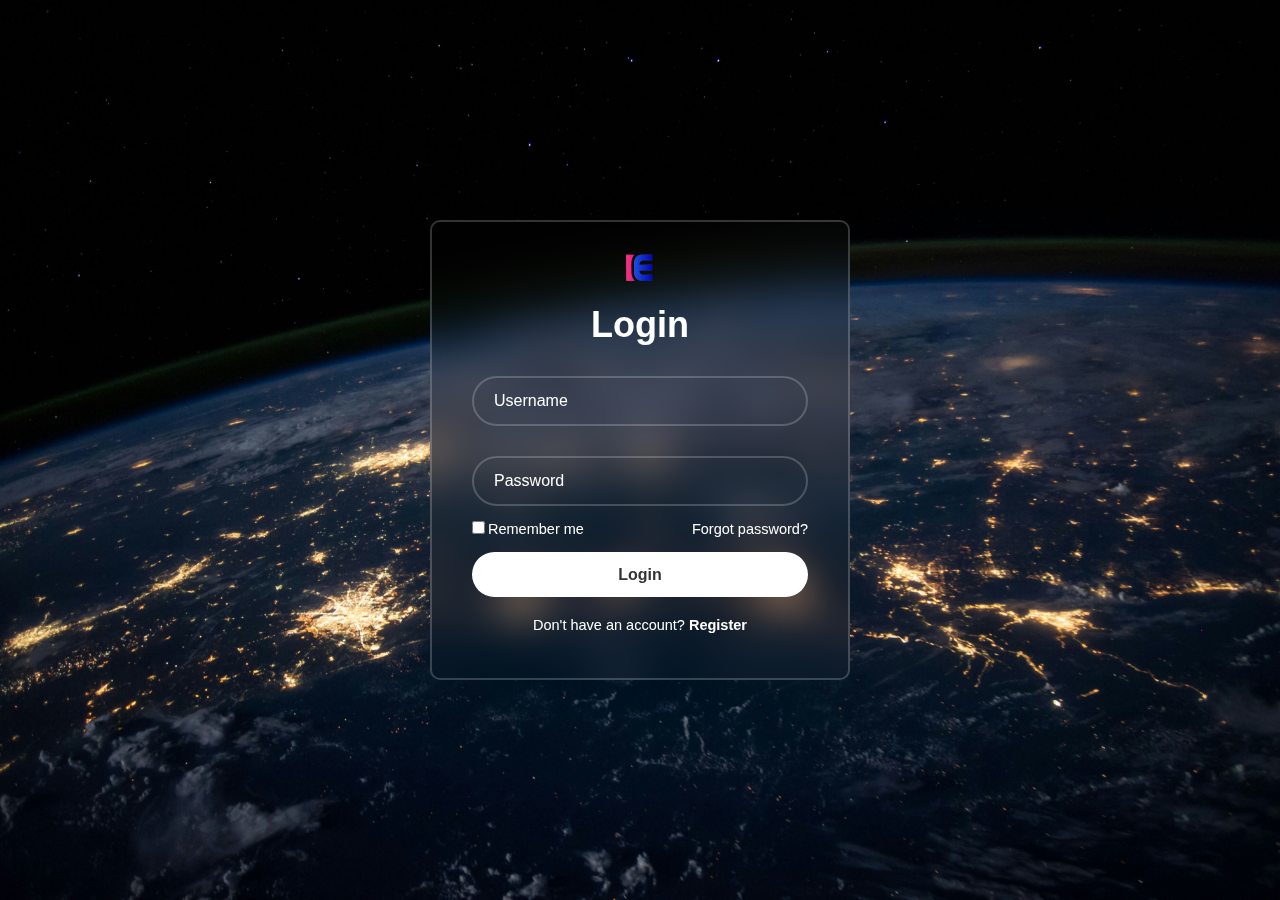
<file: html/login.html>
<!DOCTYPE html>
<html lang="en">
  <head>
    <meta charset="UTF-8" />
    <meta name="viewport" content="width=device-width, initial-scale=1.0" />
    <link rel="stylesheet" href="./css/login.css" />
    <title>Login</title>
  </head>
  <body>
    <div class="wrapper">
      <div class="img">
        <img src="./ico/favicon-32x32.png" alt="">
      </div>
      
      <form action="">
        <h1>Login</h1>
        <div class="input-box">
          <input type="text" placeholder="Username" required />
        </div>

        <div class="input-box">
          <input type="password" placeholder="Password" required />
        </div>

        <div class="remember-forgot">
          <label><input type="checkbox" />Remember me</label>
          <a href="#">Forgot password?</a>
        </div>

        <button type="submit" class="btn">Login</button>

        <div class="register-link">
          <p>Don't have an account?<a href="#"> Register</a></p>
        </div>
      </form>
      </div>
    </div>
  </body>
</html>
</file>
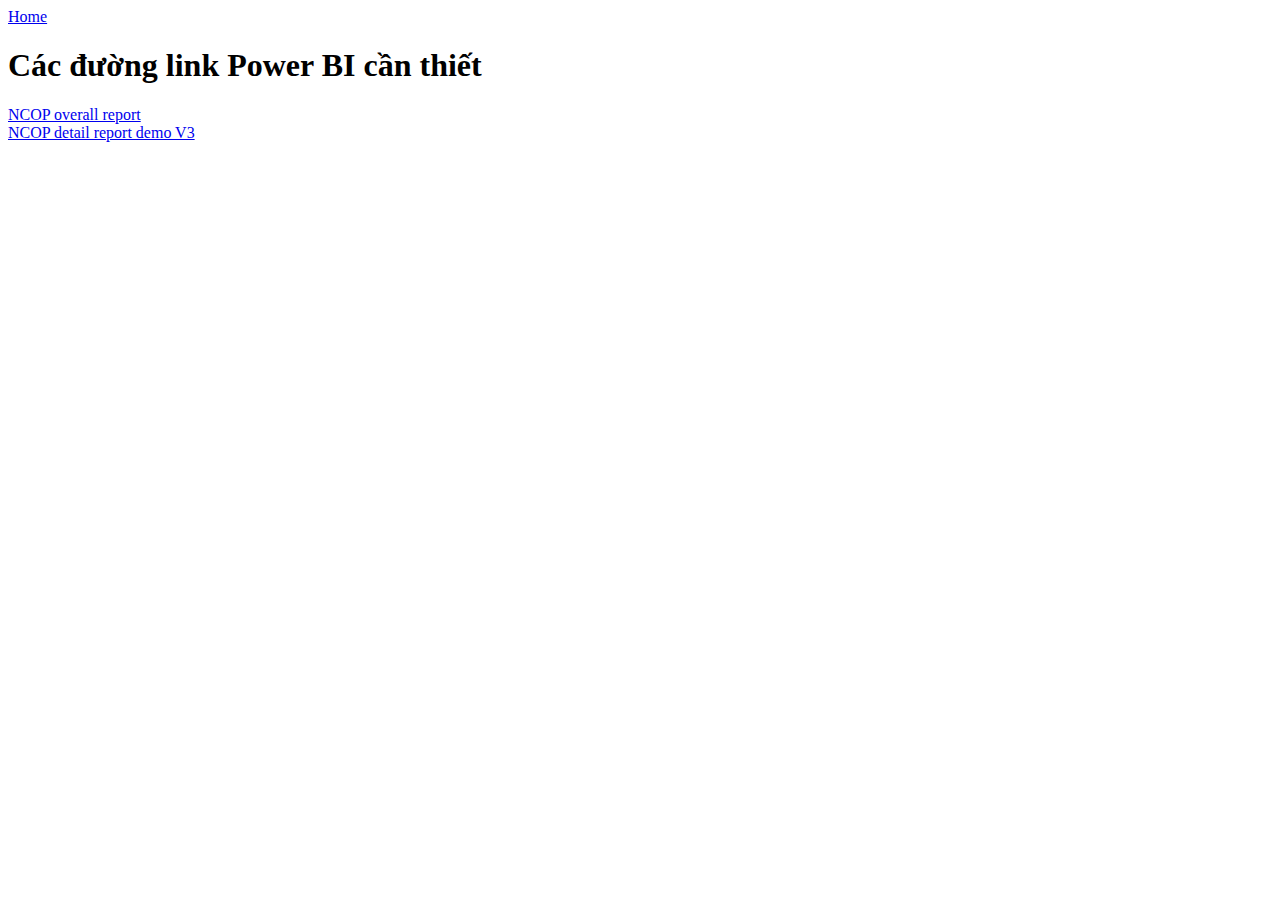
<file: html/powerbi_link.html>
<!DOCTYPE html>
<html lang="en">
  <head>
    <meta charset="UTF-8" />
    <meta name="viewport" content="width=device-width, initial-scale=1.0" />
    <title>Power BI links</title>
  </head>
  <body>
    <a href="index.html">Home</a>
    <h1>Các đường link Power BI cần thiết</h1>
    <a
      href="https://app.powerbi.com/view?r=eyJrIjoiZGZjYWQ5ZjYtNThmNC00OTNhLWFlMDMtODAzM2Q4NTI0NGI2IiwidCI6IjE5ZmI1ZDI3LWI2MjktNDA1Ni04N2QwLThhOGEzOWE4Mjc2MiIsImMiOjEwfQ%3D%3D&refresh=1"
      target="_blank"
      >NCOP overall report</a
    ><br />
    <a
      href="https://app.powerbi.com/view?r=eyJrIjoiNjI2MDdhZWUtYzg0Yi00NjEzLTgyZDktM2M4MWI2MjExNmM1IiwidCI6IjE5ZmI1ZDI3LWI2MjktNDA1Ni04N2QwLThhOGEzOWE4Mjc2MiIsImMiOjEwfQ%3D%3D&refresh=1"
      target="_blank"
      >NCOP detail report demo V3</a
    >
  </body>
</html>
</file>
<file: html/css/login.css>
* {
  margin: 0;
  padding: 0;
  box-sizing: border-box;
  font-family: "Poppins", sans-serif;
}

body {
  display: flex;
  justify-content: center;
  align-items: center;
  min-height: 100vh;
  background: url(../pic/bg.jpg) no-repeat;
  background-size: cover;
  background-position: center;
}

.wrapper {
  width: 420px;
  background: transparent;
  border: 2px solid rgba(255, 255, 255, 0.2);
  backdrop-filter: blur(20px);
  color: white;
  border-radius: 10px;
  padding: 30px 40px;
}

.wrapper h1 {
  font-size: 36px;
  text-align: center;
}
.wrapper .img{
  display: flex;
  justify-content: center;
  margin-bottom: 20px;
}

.wrapper .input-box {
  width: 100%;
  height: 50px;
  margin: 30px 0;
}

.input-box input {
  width: 100%;
  height: 100%;
  background: transparent;
  border: none;
  outline: none;
  border: 2px solid rgba(255, 255, 255, 0.2);
  border-radius: 40px;
  font-size: 16px;
  color: #fff;
  padding: 20px 45px 20px 20px;
}
.input-box input::placeholder {
  color: #fff;
}

.wrapper .remember-forgot {
  display: flex;
  justify-content: space-between;
  font-size: 14.5px;
  margin: -15px 0px 15px;
}

.remember-forgot label input {
  accent-color: #fff;
  margin-right: 3px;
}
.remember-forgot a {
  color: #fff;
  text-decoration: none;
}

.remember-forgot a:hover {
  text-decoration: underline;
}

.wrapper .btn {
  width: 100%;
  height: 45px;
  background: #fff;
  border: none;
  outline: none;
  border-radius: 40px;
  box-shadow: 0 0 10px rgb(0, 0px, 0 blue), 0.1;
  cursor: pointer;
  font-size: 16px;
  color: #333;
  font-weight: 600;
}

.wrapper .register-link {
  font-size: 14.5px;
  text-align: center;
  margin: 20px 0px 15px;
}

.register-link p a {
  color: #fff;
  text-decoration: none;
  font-weight: 600;
}
.register-link p a:hover {
  text-decoration: underline;
}
</file>
